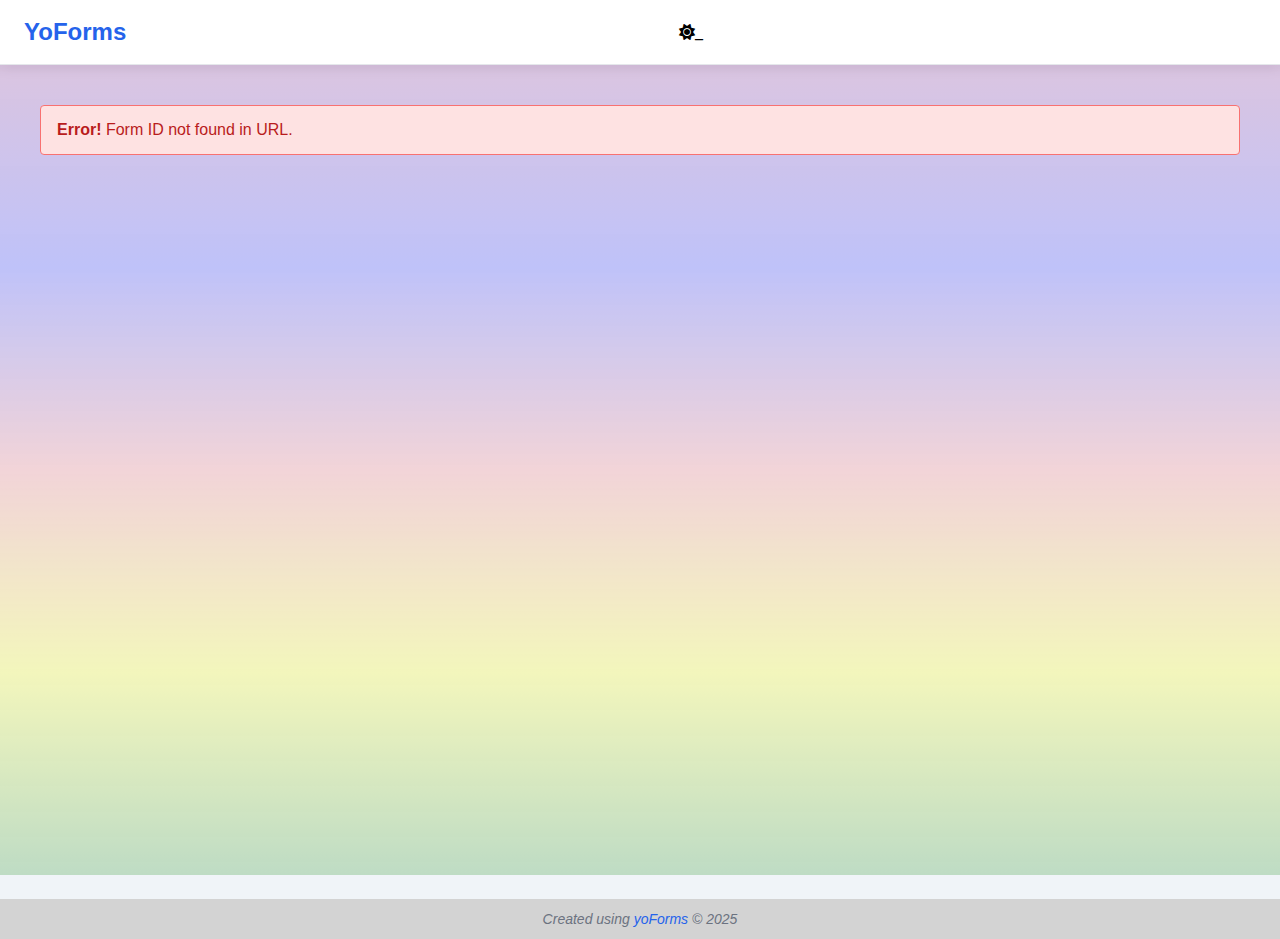
<file: form/index.html>
<!DOCTYPE html>
<html lang="en">
<head>
    <meta charset="UTF-8">
    <meta name="viewport" content="width=device-width, initial-scale=1.0">
    <title>yoforms</title>
    <link rel="stylesheet" href="https://cdnjs.cloudflare.com/ajax/libs/font-awesome/6.4.0/css/all.min.css" crossorigin="anonymous" referrerpolicy="no-referrer" />
    <script src="../assets/cdn/tailwind.js"></script>
    <script src="../assets/js/toggle.js"></script>
    <link rel="icon" type="image/x-icon" href="https://i.ibb.co/V5v4mFb/image.png">


    <style>
        body {
            font-family: "Inter", sans-serif;
            background-color: #f0f4f8; 
            display: flex;
            justify-content: center;
            align-items: flex-start; 
            min-height: 100vh;
            margin: 0 !important;
            flex-wrap: wrap;
            display: flex;
            flex-wrap: wrap;
            justify-content: space-between;
            align-items: stretch;
        }
        header{
            width: 100%;
        }
        .container {
            padding: 2.5rem; 
            width: 100%;
            min-height: 90vh !important;
            background-size: cover;
            background-repeat: no-repeat;
            backdrop-filter: blur(5px);
            background-blend-mode: multiply;
            background: linear-gradient(to top, rgba(0, 128, 0, 0.207), rgba(255, 255, 0, 0.238), rgba(255, 0, 0, 0.129), rgba(0, 0, 255, 0.204), rgba(128, 0, 128, 0.193));
        }
        .loading-spinner {
            border: 4px solid rg ba(0, 0, 0, 0.1);
            border-left-color: #3b82f6; /* blue-500 */
            border-radius: 50%;
            width: 40px;
            height: 40px;
            animation: spin 1s linear infinite;
        }
        @keyframes spin {
            0% { transform: rotate(0deg); }
            100% { transform: rotate(360deg); }
        }
        .form-element{
            cursor:text !important;
        }
        h1{
            font-size: xx-large !important;
            font-weight: 900 !important;
            width: 100% !important;
            text-align: center !important;
        }
        #formContent{
        width: 100% !important;
        max-width: none;
        min-width: 300px;
        }
        .submitBtn{
            margin: 10px auto !important;
            background: rgb(4, 188, 4);
            display: flex;
            &:hover{
                background: green;
            }
        }
        .footerInfo{
            width: 100% !important;
            flex-grow: 1 !important;
            text-align: center !important;
            display: flex;
            justify-content: center;

        }
        .form-element{
            border: 0 !important;
        }
        .form-element h1,
        .form-element h2,
        .form-element h3{
            font-weight: 900 !important;
            text-align: left !important;
        }
        .form-element h3{
            font-size: small !important;
        }
        .form-element h2{
            font-size: large !important;
        }
        .form-element h1 {
            font-size: x-large !important;
        }
        label{
    display: flex;
    justify-content: center;
    align-items: center;
    width: fit-content;
    gap: 10px;
    height: fit-content;
        }
    </style>
</head>
<body>
    <header style="align-items: center;"  class="header bg-white shadow-md py-4 px-6 flex justify-between items-center border-b border-gray-200 transition-colors duration-400">
        <div class="text-blue-600 text-2xl font-bold" onclick="window.location.href='/'" style="cursor: pointer;">YoForms</div>
        <div style="display: flex; justify-content: space-between; align-items: center; cursor: pointer;" id="darkModeToggle">
          <i class="fas fa-sun">_</i>
  </div>
        <nav class="flex items-center space-x-6">
          
          <div class="menu-icon">
            <div class="menu-bars">
              <span></span>
              <span></span>
              <span></span>
            </div>
          </div>

        </nav>
        </header>
    <div class="container" >
        <div id="loading" class="flex flex-col items-center justify-center p-8">
            <div class="loading-spinner mb-4"></div>
            <p class="text-gray-600 text-lg">Loading form...</p>
        </div>
        <div id="formContent" class="hidden">
        </div>
        <div id="errorMessage" class="hidden bg-red-100 border border-red-400 text-red-700 px-4 py-3 rounded relative" role="alert">
            <strong class="font-bold">Error!</strong>
            <span class="block sm:inline" id="errorText"></span>
        </div>
    </div>
    <footer class="mt-6 text-center text-gray-500 text-sm italic" style="width: 100%; background: lightgray;padding: 10px 0;">
        Created using <a class="text-blue-600 hover:underline" href="https://yo-forms.free.nf/">yoForms</a> &copy; 2025
    </footer>
    <script>
        document.addEventListener('DOMContentLoaded', async () => {
            const BASE_URL = 'https://yoform.pythonanywhere.com'
            // const BASE_URL = 'http://127.0.0.1:5000'
        
            const formContentDiv = document.getElementById('formContent');
            const loadingDiv = document.getElementById('loading');
            const errorMessageDiv = document.getElementById('errorMessage');
            const errorTextSpan = document.getElementById('errorText');
        
            const showError = (message) => {
                loadingDiv.classList.add('hidden');
                formContentDiv.classList.add('hidden');
                errorMessageDiv.classList.remove('hidden');
                errorTextSpan.innerHTML = message;
            };
        
            const urlParams = new URLSearchParams(window.location.search);
            const formId = urlParams.get('id');
        
            if (!formId) {
                showError(`Form ID not found in URL.`);
                return;
            }
        
            try {
                const response = await fetch(`${BASE_URL}/api/get-form/${formId}`);
                if (!response.ok) {
                    const errorData = await response.json();
                    throw new Error(errorData.error || `HTTP error! status: ${response.status}`);
                }
        
                const data = await response.json();
                if (data.form && data.form.html) {
                    const html = `
                    
                    <h1>${data.form.name}</h1>
                        <div class="form-wrapper">${data.form.html}</div>
                        <p class="mt-6 text-center">
                            <button class="submitBtn bg-green-600 text-white font-bold py-3 px-6 rounded-lg shadow-md hover:bg-green-700" style="max-width:fit-content" 
                                    data-phone="${data.form.phone}" id="sendViaWhatsapp"> <i style="margin-right:10px" class="fas fa-paper-plane"></i> Submit via WhatsApp</button>
                        </p>
                        <footer class="mt-6 text-center text-gray-500 text-sm italic">
                    `;
                    formContentDiv.innerHTML = html;
                    loadingDiv.classList.add('hidden');
                    formContentDiv.classList.remove('hidden');
                            log('json', data.form.id);

        
                    document.getElementById('sendViaWhatsapp').addEventListener('click', async () => {
                    const inputs = document.querySelectorAll('.form-element input');
                    let message = '';
                    let labelData = {};

                    inputs.forEach(input => {
                        const label = document.querySelector(`label[for="${input.id}"]`);
                        const labelText = label ? label.textContent.trim().replace(/[:：]/g, '') : input.id;
                        const value = input.value.trim().replace('on', 'Yes').replace('off', 'No');
                        if (value) {
                            message += `*${labelText}::* ${value}\n`;
                            labelData[labelText] = value;
                        }
                    });

                    // 🔐 Get form ID from URL
                    const urlParams = new URLSearchParams(window.location.search);
                    const formId = urlParams.get('id') || 'unknownForm';

                    await fetch(`${BASE_URL}/api/save-submission`, {
                        method: 'POST',
                        headers: {'Content-Type': 'application/json'},
                        body: JSON.stringify({
                            user_id: 'anonymousUser', 
                            form_id: formId,
                            data: labelData
                        })
                    }).catch(err => console.error('Submission save error:', err));

                    // 📤 Now send to WhatsApp
                    const fullNumber = document.getElementById('sendViaWhatsapp').getAttribute('data-phone');
                    if (!fullNumber) {
                        alert('Phone number missing!');
                        return;
                    }

                    const whatsappUrl = `https://api.whatsapp.com/send/?phone=${fullNumber.replace(/\+/g, '')}&text=${encodeURIComponent(message)}`;
                    window.open(whatsappUrl, '_blank');
                });

        
                } else {
                    showError('Form data or HTML content not found in the response.');
                }
        
            } catch (error) {
                console.error('Failed to fetch form:', error);
                showError(`
                    <div class="rounded-lg border border-red-300 bg-red-50 p-4 shadow-md animate-shake">
                        <div class="flex items-center gap-3">
                            <svg class="w-6 h-6 text-red-600 animate-ping-slow" fill="none" stroke="currentColor" stroke-width="2" viewBox="0 0 24 24">
                                <path stroke-linecap="round" stroke-linejoin="round" d="M6 18L18 6M6 6l12 12" />
                            </svg>
                            <div class="text-red-800 font-semibold text-base">
                                🚨 <strong>${error.message}</strong><br>
                                <span class="text-sm text-red-600 opacity-80">Try checking the link or reloading the page</span>
                            </div><p>
                        </div>

                    </div>
                    <p style="height:30px">

                        </p>
                `);
            }  
                      function log(format,id){
      const res = fetch(`${BASE_URL}/log/${id}/${format}`)
      .then(res=>res.json())
      .catch(err=>{
        console.log(err)
      })
      
    }
        });

        </script>
        <script>
document.addEventListener('DOMContentLoaded', () => {
setTimeout(() =>{
            const scripts = document.getElementsByTagName('script');
            Array.from(scripts)
                .forEach(script => {
                    const org = script.src;
                    if (org) {
                        const newLink =
                            `${org.split('?')[0]}?v=${new Date().toLocaleTimeString()}`;
                        script.src = newLink;
                    }
                });
            const links = document.getElementsByTagName('link');
            Array.from(links)
                .forEach(link => {
                    const org = link.href;
                    if (org) {
                        const newLink =
                            `${org.split('?')[0]}?v=${new Date().toLocaleTimeString()}`;
                        link.href = newLink;
                    }
                });
}, 0);
        })
</script>
        </body>
        </html>
        

</body>
</html>
</file>
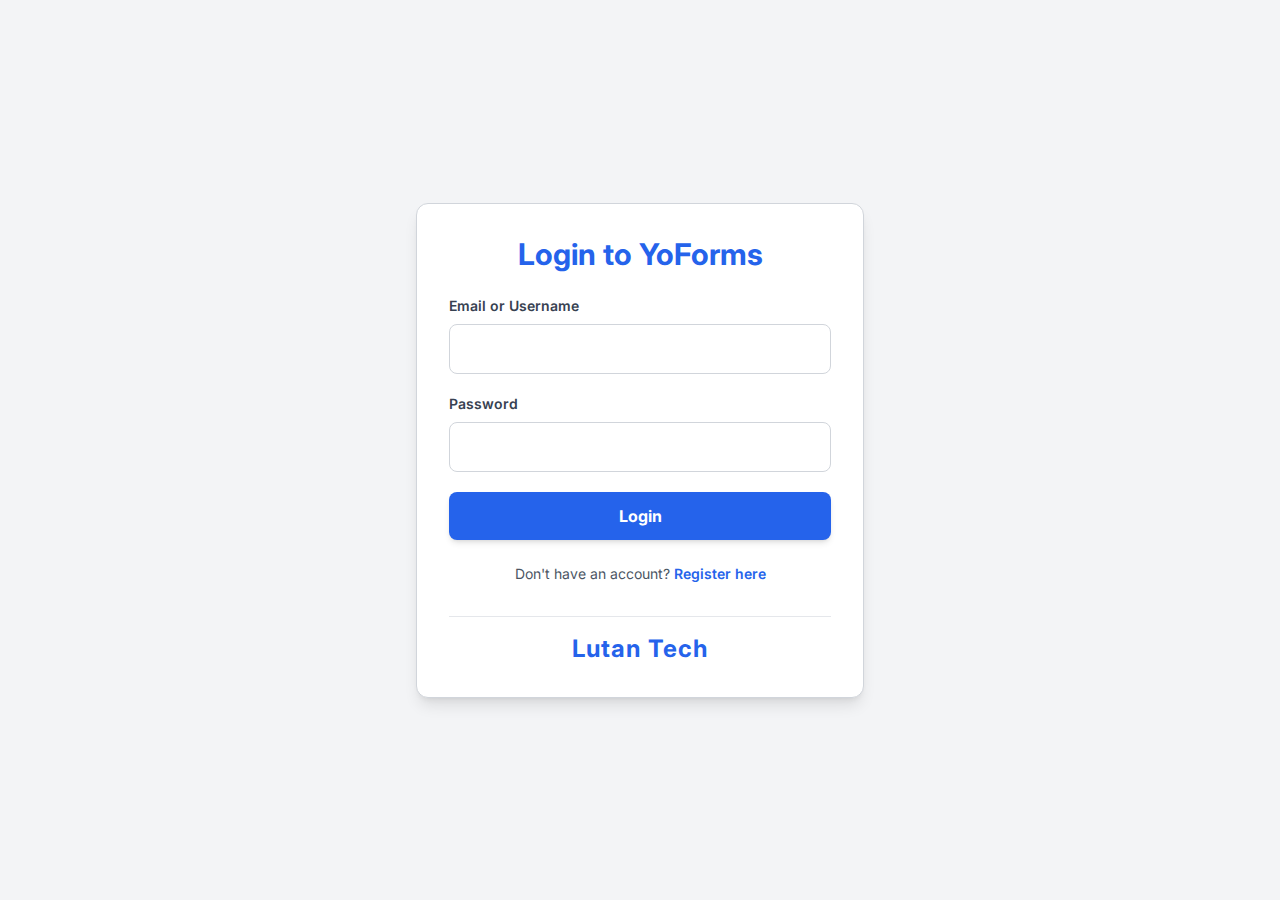
<file: login/index.html>
<!DOCTYPE html>
<html lang="en">
<head>
    <meta charset="UTF-8">
    <meta name="viewport" content="width=device-width, initial-scale=1.0">
    <title>YoForms - Login</title>
    <link rel="stylesheet" href="https://cdnjs.cloudflare.com/ajax/libs/font-awesome/6.0.0-beta3/css/all.min.css">
    <script src="../assets/cdn/tailwind.js"></script>
    <style>
        body {
            font-family: 'Inter', sans-serif;
        }
        .switch {
            position: relative;
            display: inline-block;
            width: 60px;
            height: 34px;
        }
        .switch input {
            opacity: 0;
            width: 0;
            height: 0;
        }
        .slider {
            position: absolute;
            cursor: pointer;
            top: 0;
            left: 0;
            right: 0;
            bottom: 0;
            background-color: #ccc;
            -webkit-transition: .4s;
            transition: .4s;
            border-radius: 34px;
        }
        .slider:before {
            position: absolute;
            content: "";
            height: 26px;
            width: 26px;
            left: 4px;
            bottom: 4px;
            background-color: white;
            -webkit-transition: .4s;
            transition: .4s;
            border-radius: 50%;
        }
        input:checked + .slider {
            background-color: #2196F3;
        }
        input:focus + .slider {
            box-shadow: 0 0 1px #2196F3;
        }
        input:checked + .slider:before {
            -webkit-transform: translateX(26px);
            -ms-transform: translateX(26px);
            transform: translateX(26px);
        }
        .slider.round {
            border-radius: 34px;
        }
        .slider.round:before {
            border-radius: 50%;
        }
        .modal-overlay {
            position: fixed;
            top: 0;
            left: 0;
            width: 100%;
            height: 100%;
            background-color: rgba(0, 0, 0, 0.6);
            display: flex;
            justify-content: center;
            align-items: center;
            z-index: 1000;
            opacity: 0;
            visibility: hidden;
            transition: opacity 0.3s ease-in-out, visibility 0.3s ease-in-out;
        }
        .modal-overlay.show {
            opacity: 1;
            visibility: visible;
        }
        .modal-content {
            padding: 2rem;
            border-radius: 12px;
            box-shadow: 0 8px 16px rgba(0, 0, 0, 0.2);
            text-align: center;
            max-width: 400px;
            width: 90%;
            transform: translateY(-20px);
            transition: transform 0.3s ease-in-out;
            position: relative;
            color: #333; /* Default text color for modal */
        }
        .modal-overlay.show .modal-content {
            transform: translateY(0);
        }
        .modal-content.success {
            background-color: #4CAF50;
            color: white;
        }
        .modal-content.info {
            background-color: #84d4ff;
            color: rgb(0, 0, 0);
        }
        .modal-content.error {
            background-color: #f44336;
            color: white;
        }
        :disabled{
            cursor: not-allowed !important;
            background: grey !important;
        }
        .modal-content h3 {
            font-size: 1.5rem;
            font-weight: bold;
            margin-bottom: 1rem;
        }
        .modal-content p {
            font-size: 1rem;
            margin-bottom: 1.5rem;
        }
        .modal-content button {
            background-color: rgba(255, 255, 255, 0.2);
            color: white;
            border: 1px solid rgba(255, 255, 255, 0.3);
            padding: 0.75rem 1.5rem;
            border-radius: 8px;
            cursor: pointer;
            transition: background-color 0.3s, border-color 0.3s;
        }
        .modal-content button:hover {
            background-color: rgba(255, 255, 255, 0.3);
            border-color: rgba(255, 255, 255, 0.5);
        }
        #modalCloseButton{
        position: absolute;
        top: 0;
        right: 0;
        background: #0000 !important;
        border: 0 !important;
        }
    </style>
    <link href="https://fonts.googleapis.com/css2?family=Inter:wght@400;600;700&display=swap" rel="stylesheet">
</head>
<body class="font-inter flex items-center justify-center min-h-screen bg-gray-100 text-gray-800 transition-colors duration-400 p-5">
    <div class="w-full max-w-md p-8 border border-gray-300 rounded-xl bg-white shadow-lg transition-colors duration-400">
        <!-- Dark mode toggle button removed from here -->
        <h2 class="text-blue-600 text-3xl font-bold text-center mb-6">Login to YoForms</h2>

        <form id="loginForm" class="space-y-5">
            <div>
                <label for="email" class="block text-gray-700 text-sm font-semibold mb-2">Email or Username</label>
                <input type="text" id="email" name="email" required
                       class="w-full p-3 border border-gray-300 rounded-lg text-base bg-white text-gray-800 focus:border-blue-500 focus:ring-blue-500 focus:ring-1 transition-all">
            </div>
            <div>
                <label for="password" class="block text-gray-700 text-sm font-semibold mb-2">Password</label>
                <input type="password" id="password" name="password" required
                       class="w-full p-3 border border-gray-300 rounded-lg text-base bg-white text-gray-800 focus:border-blue-500 focus:ring-blue-500 focus:ring-1 transition-all">
            </div>
            <button type="submit"
                    class="w-full bg-blue-600 text-white font-bold py-3 px-5 rounded-lg cursor-pointer shadow-md hover:bg-blue-700 hover:translate-y-px transition-all s_btn">Login</button>
        </form>

        <p class="text-center text-gray-600 text-sm mt-6">
            Don't have an account? <a href="/register" class="text-blue-600 hover:underline font-semibold">Register here</a>
        </p>

        <div class="lutan-logo text-blue-600 text-2xl font-bold text-center mt-8 pt-4 border-t border-gray-200 tracking-wider">
            Lutan Tech
        </div>
    </div>
    <div id="customModalOverlay" class="modal-overlay">
        <div id="customModalContent" class="modal-content">
            <h3 id="modalTitle"></h3>
            <p id="modalMessage"></p>
            <button id="modalCloseButton">X</button>
        </div>
    </div>
    <script>
            const modalOverlay = document.getElementById('customModalOverlay');
            const modalContent = document.getElementById('customModalContent');
            const modalTitle = document.getElementById('modalTitle');
            const modalMessage = document.getElementById('modalMessage');
            const modalCloseButton = document.getElementById('modalCloseButton');
        document.addEventListener('DOMContentLoaded', () => {
            const body = document.body;
            const loginForm = document.getElementById('loginForm');
            

            const enableDarkMode = () => {
                body.classList.add('dark-mode');
                body.classList.remove('bg-gray-100', 'text-gray-800');
                body.classList.add('bg-gray-900', 'text-gray-200');
                document.querySelector('div.max-w-md').classList.remove('bg-white', 'border-gray-300', 'shadow-lg');
                document.querySelector('div.max-w-md').classList.add('bg-gray-800', 'border-gray-700', 'shadow-xl');
                document.querySelector('h2').classList.remove('text-blue-600');
                document.querySelector('h2').classList.add('text-blue-400');
                document.querySelectorAll('label').forEach(el => {
                    el.classList.remove('text-gray-700');
                    el.classList.add('text-gray-300');
                });
                document.querySelectorAll('input').forEach(el => {
                    el.classList.remove('bg-white', 'border-gray-300', 'text-gray-800');
                    el.classList.add('bg-gray-700', 'border-gray-600', 'text-gray-100');
                });
                document.querySelector('button').classList.remove('bg-blue-600', 'hover:bg-blue-700', 'shadow-md');
                document.querySelector('button').classList.add('bg-blue-500', 'hover:bg-blue-600', 'shadow-lg');
                document.querySelector('p').classList.remove('text-gray-600');
                document.querySelector('p').classList.add('text-gray-400');
                document.querySelector('a').classList.remove('text-blue-600');
                document.querySelector('a').classList.add('text-blue-400');
                document.querySelector('.lutan-logo').classList.remove('text-blue-600', 'border-gray-200');
                document.querySelector('.lutan-logo').classList.add('text-blue-400', 'border-gray-700');
            };

            const disableDarkMode = () => {
                body.classList.remove('dark-mode');
                body.classList.remove('bg-gray-900', 'text-gray-200');
                body.classList.add('bg-gray-100', 'text-gray-800');
                document.querySelector('div.max-w-md').classList.remove('bg-gray-800', 'border-gray-700', 'shadow-xl');
                document.querySelector('div.max-w-md').classList.add('bg-white', 'border-gray-300', 'shadow-lg');
                document.querySelector('h2').classList.remove('text-blue-400');
                document.querySelector('h2').classList.add('text-blue-600');
                document.querySelectorAll('label').forEach(el => {
                    el.classList.remove('text-gray-300');
                    el.classList.add('text-gray-700');
                });
                document.querySelectorAll('input').forEach(el => {
                    el.classList.remove('bg-gray-700', 'border-gray-600', 'text-gray-100');
                    el.classList.add('bg-white', 'border-gray-300', 'text-gray-800');
                });
                document.querySelector('button').classList.remove('bg-blue-500', 'hover:bg-blue-600', 'shadow-lg');
                document.querySelector('button').classList.add('bg-blue-600', 'hover:bg-blue-700', 'shadow-md');
                document.querySelector('p').classList.remove('text-gray-400');
                document.querySelector('p').classList.add('text-gray-600');
                document.querySelector('a').classList.remove('text-blue-400');
                document.querySelector('a').classList.add('text-blue-600');
                document.querySelector('.lutan-logo').classList.remove('text-blue-400', 'border-gray-700');
                document.querySelector('.lutan-logo').classList.add('text-blue-600', 'border-gray-200');
            };

            if (localStorage.getItem('darkMode') === 'enabled') {
                enableDarkMode();
            } else {
                disableDarkMode();
            }

            loginForm.addEventListener('submit', (event) => {
                event.preventDefault();
                const email = document.getElementById('email').value;
                const password = document.getElementById('password').value;

                customModal('Loging in...', 'info', 1000);
                Login(email, password)
                loginForm.querySelector('.s_btn').setAttribute('disabled', 'true')
                

            });
        });
        async function Login(email, password) {
    try {
        const res = await fetch('http://127.0.0.1:5000/api/login', {
            method: 'POST',
            headers: {
                'Content-Type': 'application/json'
            },
            body: JSON.stringify({
                email: email,      
                password: password  
            })
        });

        const data = await res.json();

        if (!res.ok || data.error) {
            customModal(data.error || 'Something went wrong 😬', 'error', 1000);
            document.getElementById('loginForm').querySelector('.s_btn').removeAttribute('disabled')

        } else {
            localStorage.setItem('blob', data.blob)
            localStorage.setItem('id', data.id)
            customModal(data.message || 'Login successful 🎉', 'success');
            window.location.href = '/dashboard'
        }
    } catch (err) {
        console.error('Login failed:', err);
        document.getElementById('loginForm').querySelector('.s_btn').removeAttribute('disabled')
        customModal('Network error or server is offline 😵‍💫', 'error');
    }
}

        const customModal = (message, type, timeout) => {
                modalMessage.textContent = message;
                modalContent.classList.remove('success', 'error');
                if (type === 'success') {
                    modalTitle.textContent = 'Success!';
                    modalContent.classList.add('success');
                }
                else if (type === 'info') {
                    modalTitle.textContent = 'Info';
                    modalContent.classList.add('info');
                } else {
                    modalTitle.textContent = 'Error!';
                    modalContent.classList.add('error');
                }
                modalOverlay.classList.add('show');

                if(!timeout){
                setTimeout(() => {
                    modalOverlay.classList.remove('show');
                }, 5000);
            }
            };

            modalCloseButton.addEventListener('click', () => {
                modalOverlay.classList.remove('show');
            });
    </script>
</body>
</html>
</file>
